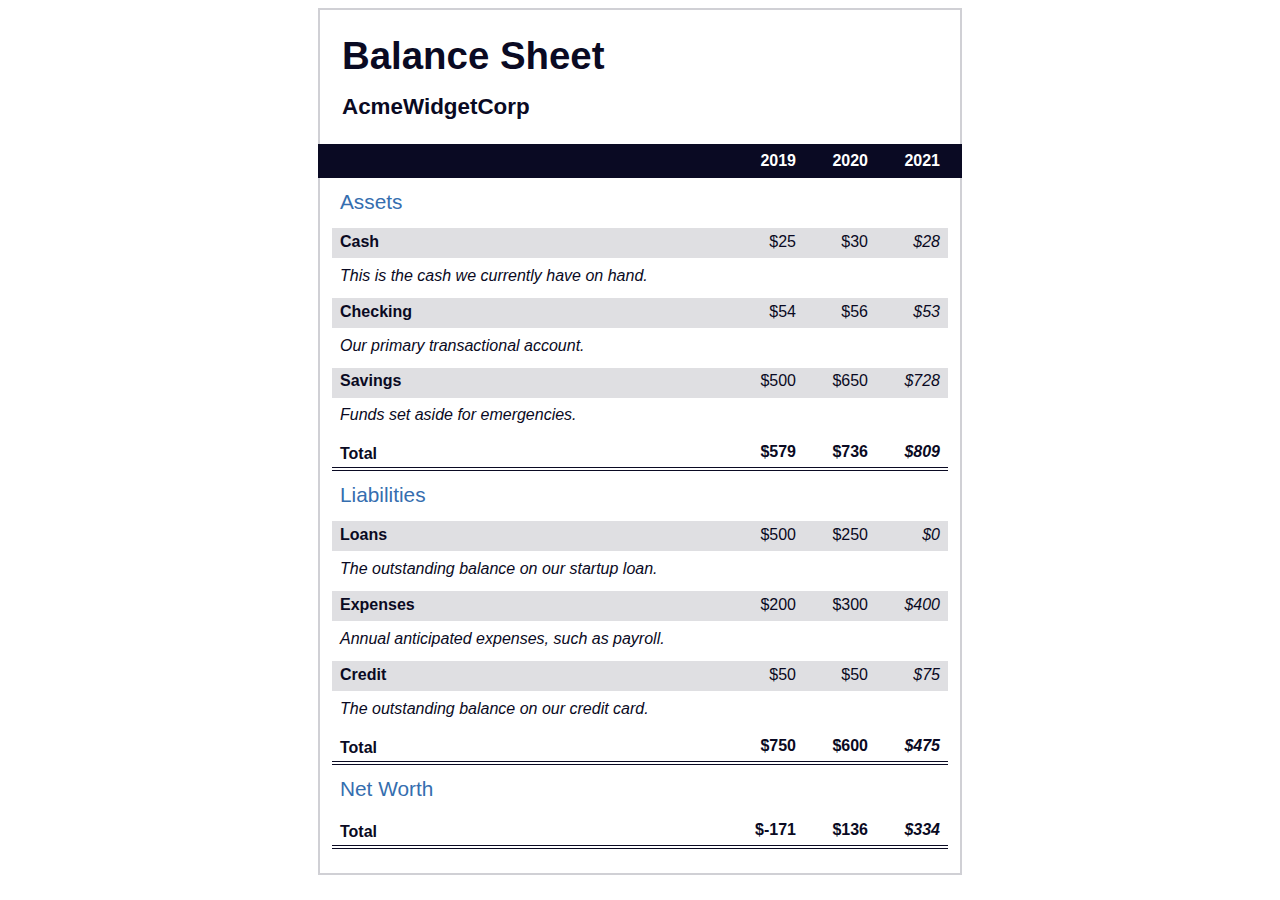
<file: BalanceSheet/index.html>
<!DOCTYPE html>
<html>

<head>
    <meta charset="UTF-8">
    <meta name="viewport" content="width=device-width, initial-scale=1.0">
    <title>Balance Sheet</title>
    <link rel="stylesheet" type="text/css" href="./styles.css">
</head>

<body>
    <main>
        <section>
            <h1>
                <span class="flex">
                    <span>AcmeWidgetCorp</span>
                    <span>Balance Sheet</span>
                </span>
            </h1>
            <div id="years" aria-hidden="true">
                <span class="year">2019</span>
                <span class="year">2020</span>
                <span class="year">2021</span>
            </div>
            <div class="table-wrap">
                <table>
                    <caption>Assets</caption>
                    <thead>
                        <tr>
                            <td></td>
                            <th><span class="sr-only year">2019</span></th>
                            <th><span class="sr-only year">2020</span></th>
                            <th class="current"><span class="sr-only year">2021</span></th>
                        </tr>
                    </thead>
                    <tbody>
                        <tr class="data">
                            <th>Cash <span class="description">This is the cash we currently have on hand.</span></th>
                            <td>$25</td>
                            <td>$30</td>
                            <td class="current">$28</td>
                        </tr>
                        <tr class="data">
                            <th>Checking <span class="description">Our primary transactional account.</span></th>
                            <td>$54</td>
                            <td>$56</td>
                            <td class="current">$53</td>
                        </tr>
                        <tr class="data">
                            <th>Savings <span class="description">Funds set aside for emergencies.</span></th>
                            <td>$500</td>
                            <td>$650</td>
                            <td class="current">$728</td>
                        </tr>
                        <tr class="total">
                            <th>Total <span class="sr-only">Assets</span></th>
                            <td>$579</td>
                            <td>$736</td>
                            <td class="current">$809</td>
                        </tr>
                    </tbody>
                </table>
                <table>
                    <caption>Liabilities</caption>
                    <thead>
                        <tr>
                            <td></td>
                            <th><span class="sr-only">2019</span></th>
                            <th><span class="sr-only">2020</span></th>
                            <th><span class="sr-only">2021</span></th>
                        </tr>
                    </thead>
                    <tbody>
                        <tr class="data">
                            <th>Loans <span class="description">The outstanding balance on our startup loan.</span></th>
                            <td>$500</td>
                            <td>$250</td>
                            <td class="current">$0</td>
                        </tr>
                        <tr class="data">
                            <th>Expenses <span class="description">Annual anticipated expenses, such as payroll.</span>
                            </th>
                            <td>$200</td>
                            <td>$300</td>
                            <td class="current">$400</td>
                        </tr>
                        <tr class="data">
                            <th>Credit <span class="description">The outstanding balance on our credit card.</span></th>
                            <td>$50</td>
                            <td>$50</td>
                            <td class="current">$75</td>
                        </tr>
                        <tr class="total">
                            <th>Total <span class="sr-only">Liabilities</span></th>
                            <td>$750</td>
                            <td>$600</td>
                            <td class="current">$475</td>
                        </tr>
                    </tbody>
                </table>
                <table>
                    <caption>Net Worth</caption>
                    <thead>
                        <tr>
                            <td></td>
                            <th><span class="sr-only">2019</span></th>
                            <th><span class="sr-only">2020</span></th>
                            <th><span class="sr-only">2021</span></th>
                        </tr>
                    </thead>
                    <tbody>
                        <tr class="total">
                            <th>Total <span class="sr-only">Net Worth</span></th>
                            <td>$-171</td>
                            <td>$136</td>
                            <td class="current">$334</td>
                        </tr>
                    </tbody>
                </table>
            </div>
        </section>
    </main>
</body>

</html>
</file>
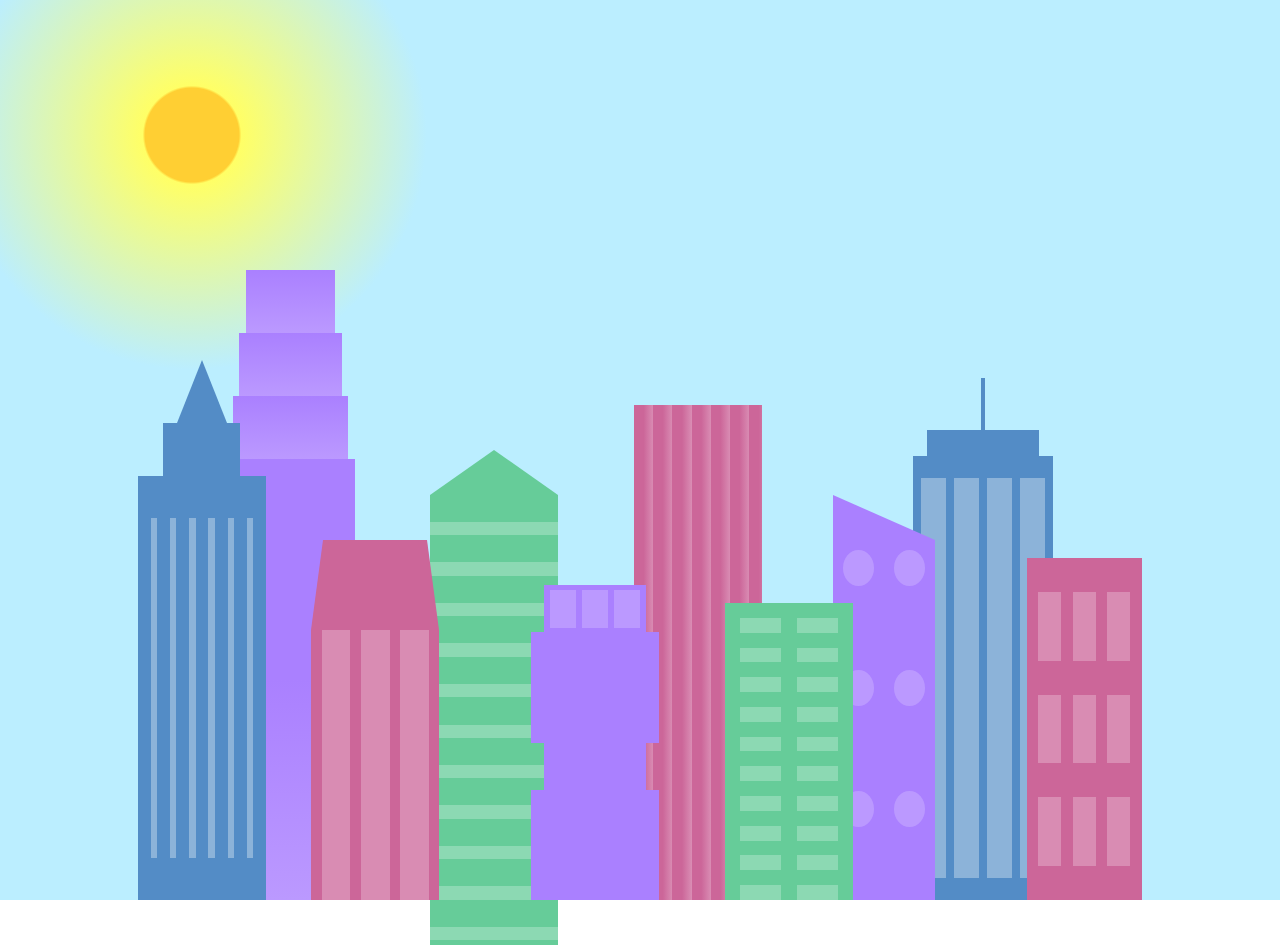
<file: CitySkyline/index.html>
<!DOCTYPE html>
<html lang="en">    
  <head>
    <meta charset="UTF-8">
    <meta name="viewport" content="width=device-width, initial-scale=1.0">
    <title>City Skyline</title>
    <link href="styles.css" rel="stylesheet" />   
  </head>

  <body>
    <div class="background-buildings sky">
      <div></div>
      <div></div>
      <div class="bb1 building-wrap">
        <div class="bb1a bb1-window"></div>
        <div class="bb1b bb1-window"></div>
        <div class="bb1c bb1-window"></div>
        <div class="bb1d"></div>
      </div>
      <div class="bb2">
        <div class="bb2a"></div>
        <div class="bb2b"></div>
      </div>
      <div class="bb3"></div>
      <div></div>
      <div class="bb4 building-wrap">
        <div class="bb4a"></div>
        <div class="bb4b"></div>
        <div class="bb4c window-wrap">
          <div class="bb4-window"></div>
          <div class="bb4-window"></div>
          <div class="bb4-window"></div>
          <div class="bb4-window"></div>
        </div>
      </div>
      <div></div>
      <div></div>
    </div>

    <div class="foreground-buildings">
      <div></div>
      <div></div>
      <div class="fb1 building-wrap">
        <div class="fb1a"></div>
        <div class="fb1b"></div>
        <div class="fb1c"></div>
      </div>
      <div class="fb2">
        <div class="fb2a"></div>
        <div class="fb2b window-wrap">
          <div class="fb2-window"></div>
          <div class="fb2-window"></div>
          <div class="fb2-window"></div>
        </div>
      </div>
      <div></div>
      <div class="fb3 building-wrap">
        <div class="fb3a window-wrap">
          <div class="fb3-window"></div>
          <div class="fb3-window"></div>
          <div class="fb3-window"></div>
        </div>
        <div class="fb3b"></div>
        <div class="fb3a"></div>
        <div class="fb3b"></div>
      </div>
      <div class="fb4">
        <div class="fb4a"></div>
        <div class="fb4b">
          <div class="fb4-window"></div>
          <div class="fb4-window"></div>
          <div class="fb4-window"></div>
          <div class="fb4-window"></div>
          <div class="fb4-window"></div>
          <div class="fb4-window"></div>
        </div>
      </div>
      <div class="fb5"></div>
      <div class="fb6"></div>
      <div></div>
      <div></div>
    </div>
  </body>
</html>
</file>
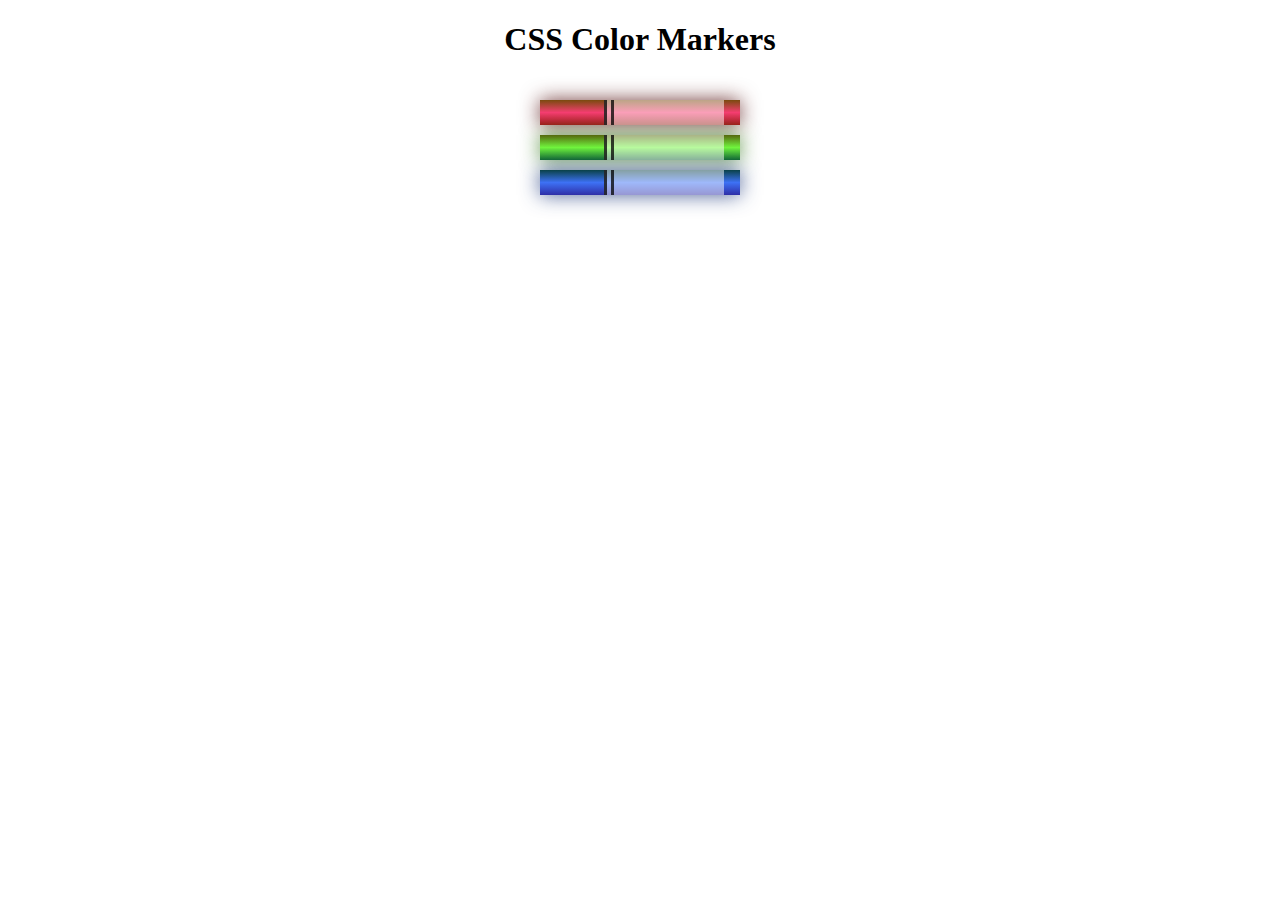
<file: ColoredMarkers/index.html>
<!DOCTYPE html>
<html lang="en">
  <head>
    <meta charset="utf-8">
    <meta name="viewport" content="width=device-width, initial-scale=1.0">
    <title>Colored Markers</title>
    <link rel="stylesheet" type="text/css" href="styles.css">
  </head>
  <body>
    <h1>CSS Color Markers</h1>
    <div class="container">
      <div class="marker red">
        <div class="cap"></div>
        <div class="sleeve"></div>
      </div>
      <div class="marker green">
        <div class="cap"></div>
        <div class="sleeve"></div>
      </div>
      <div class="marker blue">
        <div class="cap"></div>
        <div class="sleeve"></div>
      </div>
    </div>
  </body>
</html>
</file>
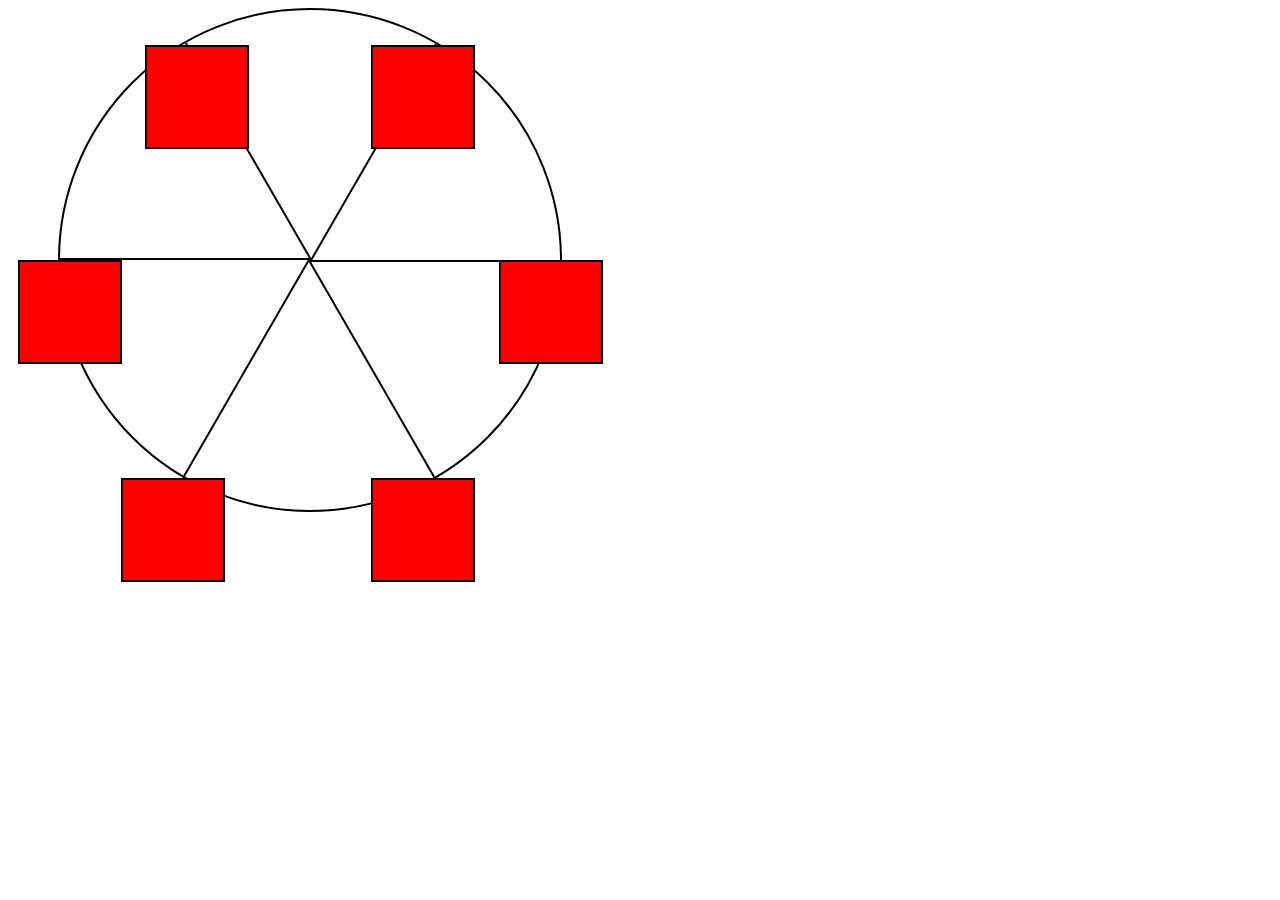
<file: FerrisWheel/index.html>
<!DOCTYPE html>
<html lang="en">
  <head>
    <meta charset="UTF-8">
    <title>Ferris Wheel</title>
    <link rel="stylesheet" href="./styles.css">
  </head>
  <body>
    <div class="wheel">
      <span class="line"></span>
      <span class="line"></span>
      <span class="line"></span>
      <span class="line"></span>
      <span class="line"></span>
      <span class="line"></span>

      <div class="cabin"></div>
      <div class="cabin"></div>
      <div class="cabin"></div>
      <div class="cabin"></div>
      <div class="cabin"></div>
      <div class="cabin"></div>
    </div>
  </body>
</html>
</file>
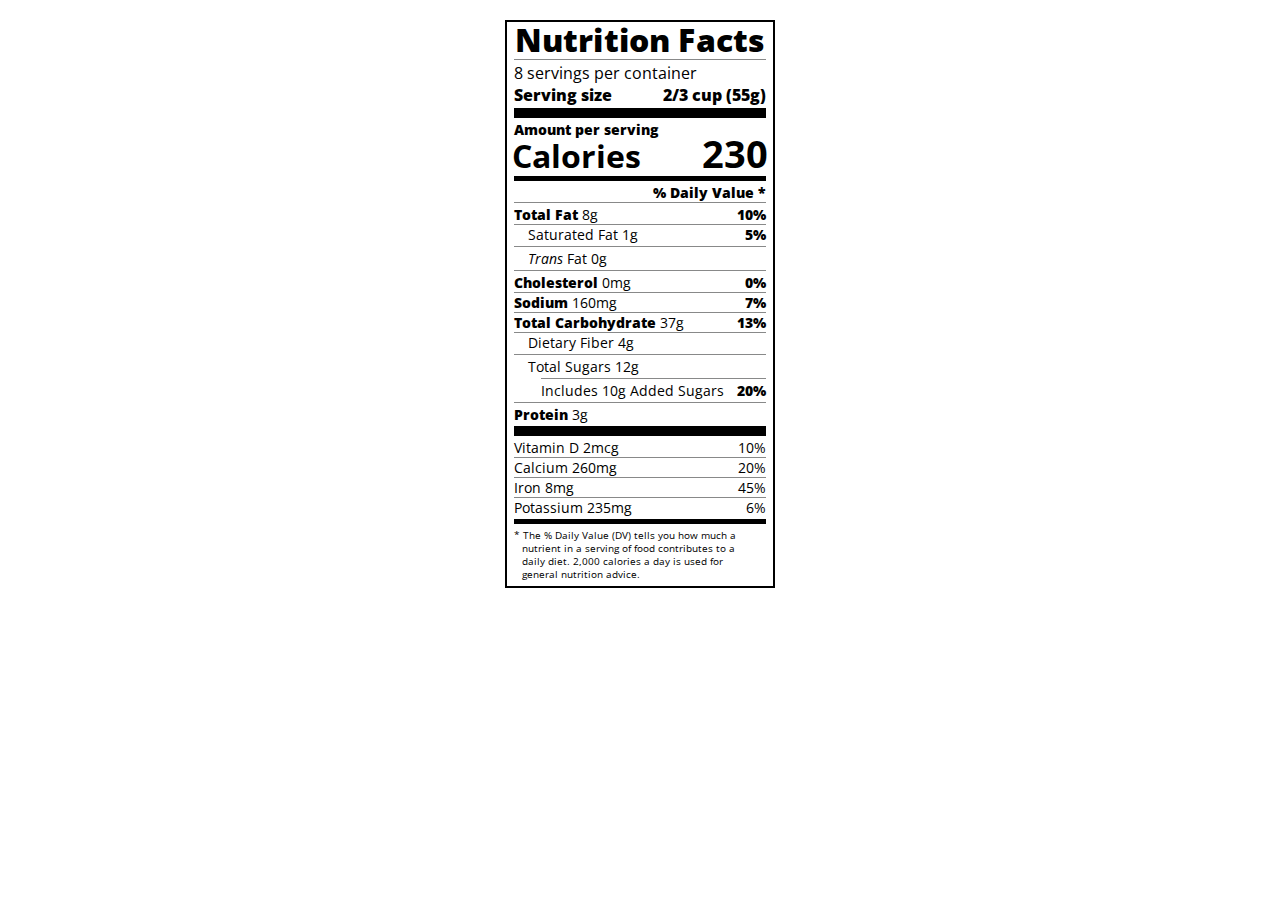
<file: NutritionLabel/index.html>
<!DOCTYPE html>
<html lang="en">

<head>
    <meta charset="UTF-8">
    <title>Nutrition Label</title>
    <link href="https://fonts.googleapis.com/css?family=Open+Sans:400,700,800" rel="stylesheet">
    <link href="./styles.css" rel="stylesheet">
</head>

<body>
    <div class="label">
        <header>
            <h1 class="bold">Nutrition Facts</h1>
            <div class="divider"></div>
            <p>8 servings per container</p>
            <p class="bold">Serving size <span class="right">2/3 cup (55g)</span></p>
        </header>
        <div class="divider lg"></div>
        <div class="calories-info">
            <p class="bold sm-text">Amount per serving</p>
            <h1>Calories <span class="right">230</span></h1>
        </div>
        <div class="divider md"></div>
        <div class="daily-value sm-text">
            <p class="right bold no-divider">% Daily Value *</p>
            <div class="divider"></div>
            <p><span class="bold">Total Fat</span> 8g <span class="bold right">10%</span></p>
            <p class="indent no-divider">Saturated Fat 1g <span class="bold right">5%</span></p>
            <div class="divider"></div>
            <p class="indent no-divider"><i>Trans</i> Fat 0g</p>
            <div class="divider"></div>
            <p><span class="bold">Cholesterol</span> 0mg <span class="right bold">0%</span></p>
            <p><span class="bold">Sodium</span> 160mg <span class="right bold">7%</span></p>
            <p><span class="bold">Total Carbohydrate</span> 37g <span class="right bold">13%</span></p>
            <p class="indent no-divider">Dietary Fiber 4g</p>
            <div class="divider"></div>
            <p class="indent no-divider">Total Sugars 12g</p>
            <div class="divider dbl-indent"></div>
            <p class="dbl-indent no-divider">Includes 10g Added Sugars <span class="right bold">20%</span>
            <div class="divider"></div>
            <p class="no-divider"><span class="bold">Protein</span> 3g</p>
            <div class="divider lg"></div>
            <p>Vitamin D 2mcg <span class="right">10%</span></p>
            <p>Calcium 260mg <span class="right">20%</span></p>
            <p>Iron 8mg <span class="right">45%</span></p>
            <p class="no-divider">Potassium 235mg <span class="right">6%</span></p>
        </div>
        <div class="divider md"></div>
        <p class="note">* The % Daily Value (DV) tells you how much a nutrient in a serving of food contributes to a
            daily diet. 2,000 calories a day is used for general nutrition advice.</p>
    </div>
</body>

</html>
</file>
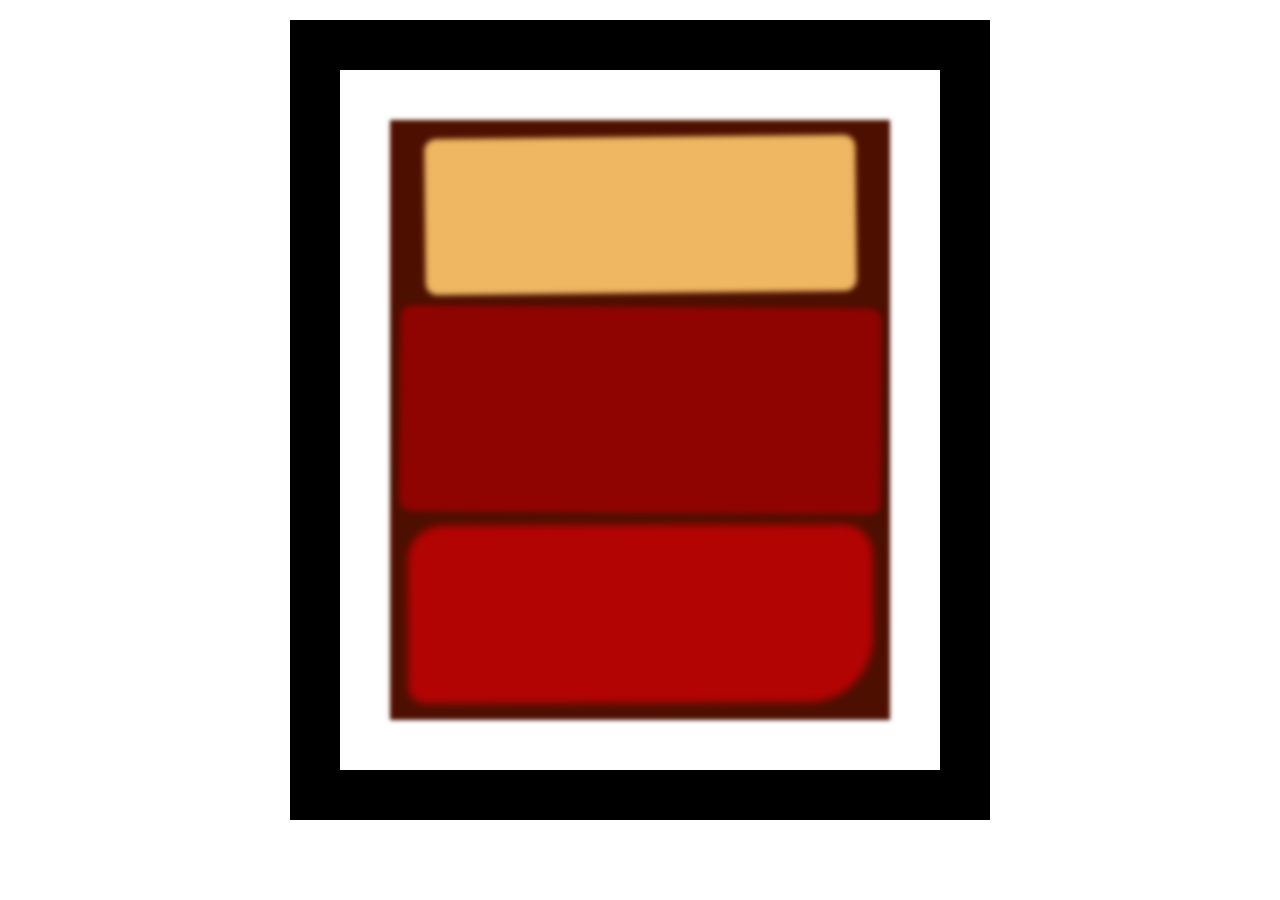
<file: Painting/index.html>
<!DOCTYPE html>
<html lang="en">

<head>
    <meta charset="UTF-8">
    <title>Rothko Painting</title>
    <link href="./styles.css" rel="stylesheet">
</head>

<body>
    <div class="frame">
        <div class="canvas">
            <div class="one"></div>
            <div class="two"></div>
            <div class="three"></div>
        </div>
    </div>
</body>

</html>
</file>
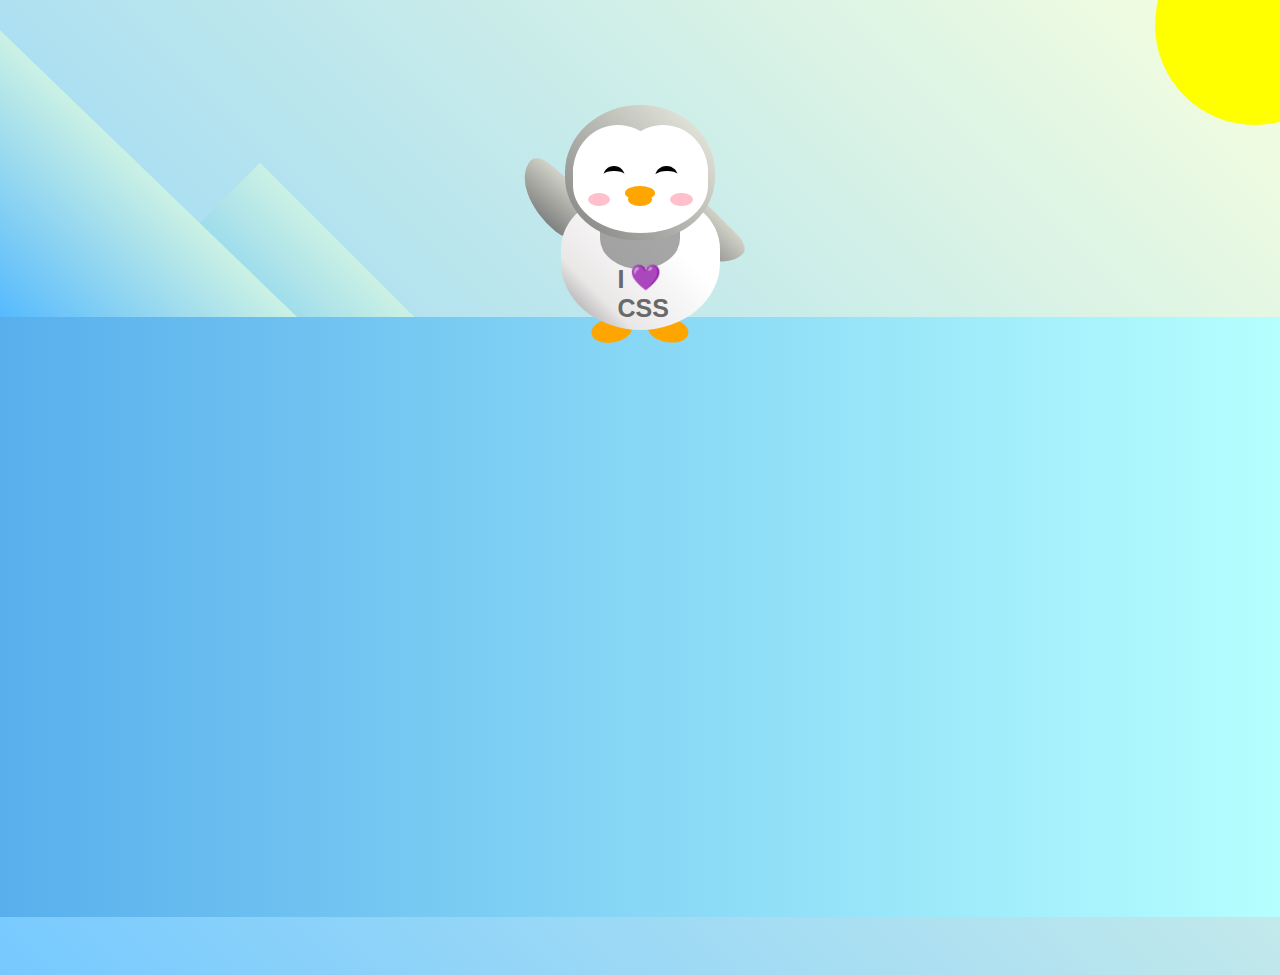
<file: Penguin/index.html>
<!DOCTYPE html>
<html lang="en">
  <head>
    <meta charset="UTF-8" />
    <link rel="stylesheet" href="./styles.css" />
    <title>Penguin</title>
    <meta name="viewport" content="width=device-width, initial-scale=1.0" />
  </head>

  <body>
    <div class="left-mountain"></div>
    <div class="back-mountain"></div>
    <div class="sun"></div>
    <div class="penguin">
      <div class="penguin-head">
        <div class="face left"></div>
        <div class="face right"></div>
        <div class="chin"></div>
        <div class="eye left">
          <div class="eye-lid"></div>
        </div>
        <div class="eye right">
          <div class="eye-lid"></div>
        </div>
        <div class="blush left"></div>
        <div class="blush right"></div>
        <div class="beak top"></div>
        <div class="beak bottom"></div>
      </div>
      <div class="shirt">
        <div>💜</div>
        <p>I CSS</p>
      </div> 
      <div class="penguin-body">
        <div class="arm left"></div>
        <div class="arm right"></div>
        <div class="foot left"></div>
        <div class="foot right"></div>
      </div>
    </div>

    <div class="ground"></div>
  </body>
</html>
</file>
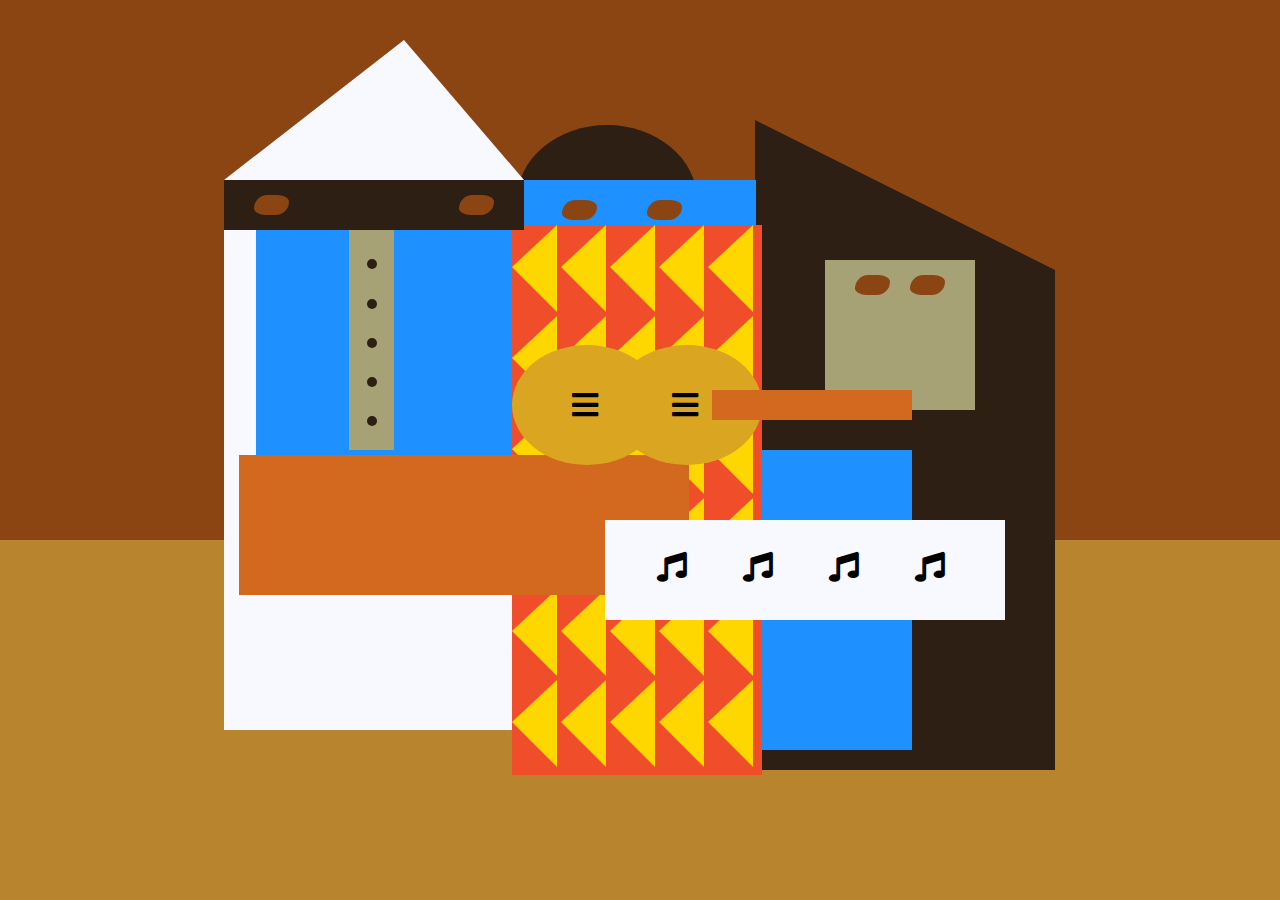
<file: PicassoPainting/index.html>
<!DOCTYPE html>
<html lang="en">
  <head>
    <meta charset="UTF-8">
    <meta name="viewport" content="width=device-width, initial-scale=1.0">
    <title>Picasso Painting</title>
    <link rel="stylesheet" href="./styles.css" />
    <link rel="stylesheet" href="https://use.fontawesome.com/releases/v5.8.2/css/all.css">
  </head>
  <body>
    <div id="back-wall"></div>
    <div class="characters">
      <div id="offwhite-character">
        <div id="white-hat"></div>
        <div id="black-mask">
          <div class="eyes left"></div>
          <div class="eyes right"></div>
        </div>
        <div id="gray-instrument">
          <div class="black-dot"></div>
          <div class="black-dot"></div>
          <div class="black-dot"></div>
          <div class="black-dot"></div>
          <div class="black-dot"></div>
        </div>
        <div id="tan-table"></div>
      </div>
      <div id="black-character">
        <div id="black-hat"></div>
        <div id="gray-mask">
          <div class="eyes left"></div>
          <div class="eyes right"></div>
        </div>
        <div id="white-paper">
          <i class="fas fa-music"></i>
          <i class="fas fa-music"></i>
          <i class="fas fa-music"></i>
          <i class="fas fa-music"></i>
        </div>
      </div>
      <div class="blue" id="blue-left"></div>
      <div class="blue" id="blue-right"></div>
      <div id="orange-character">
        <div id="black-round-hat"></div>
        <div id="eyes-div">
          <div class="eyes left"></div>
          <div class="eyes right"></div>
        </div>
        <div id="triangles">
          <div class="triangle"></div>
          <div class="triangle"></div>
          <div class="triangle"></div>
          <div class="triangle"></div>
          <div class="triangle"></div>
          <div class="triangle"></div>
          <div class="triangle"></div>
          <div class="triangle"></div>
          <div class="triangle"></div>
          <div class="triangle"></div>
          <div class="triangle"></div>
          <div class="triangle"></div>
          <div class="triangle"></div>
          <div class="triangle"></div>
          <div class="triangle"></div>
          <div class="triangle"></div>
          <div class="triangle"></div>
          <div class="triangle"></div>
          <div class="triangle"></div>
          <div class="triangle"></div>
          <div class="triangle"></div>
          <div class="triangle"></div>
          <div class="triangle"></div>
          <div class="triangle"></div>
          <div class="triangle"></div>
          <div class="triangle"></div>
          <div class="triangle"></div>
          <div class="triangle"></div>
          <div class="triangle"></div>
          <div class="triangle"></div>
        </div>
        <div id="guitar">
          <div class="guitar" id="guitar-left">
            <i class="fas fa-bars"></i>
          </div>
          <div class="guitar" id="guitar-right">
            <i class="fas fa-bars"></i>
          </div>
          <div id="guitar-neck"></div>
        </div>
      </div>
    </div>
  </body>
</html>
</file>
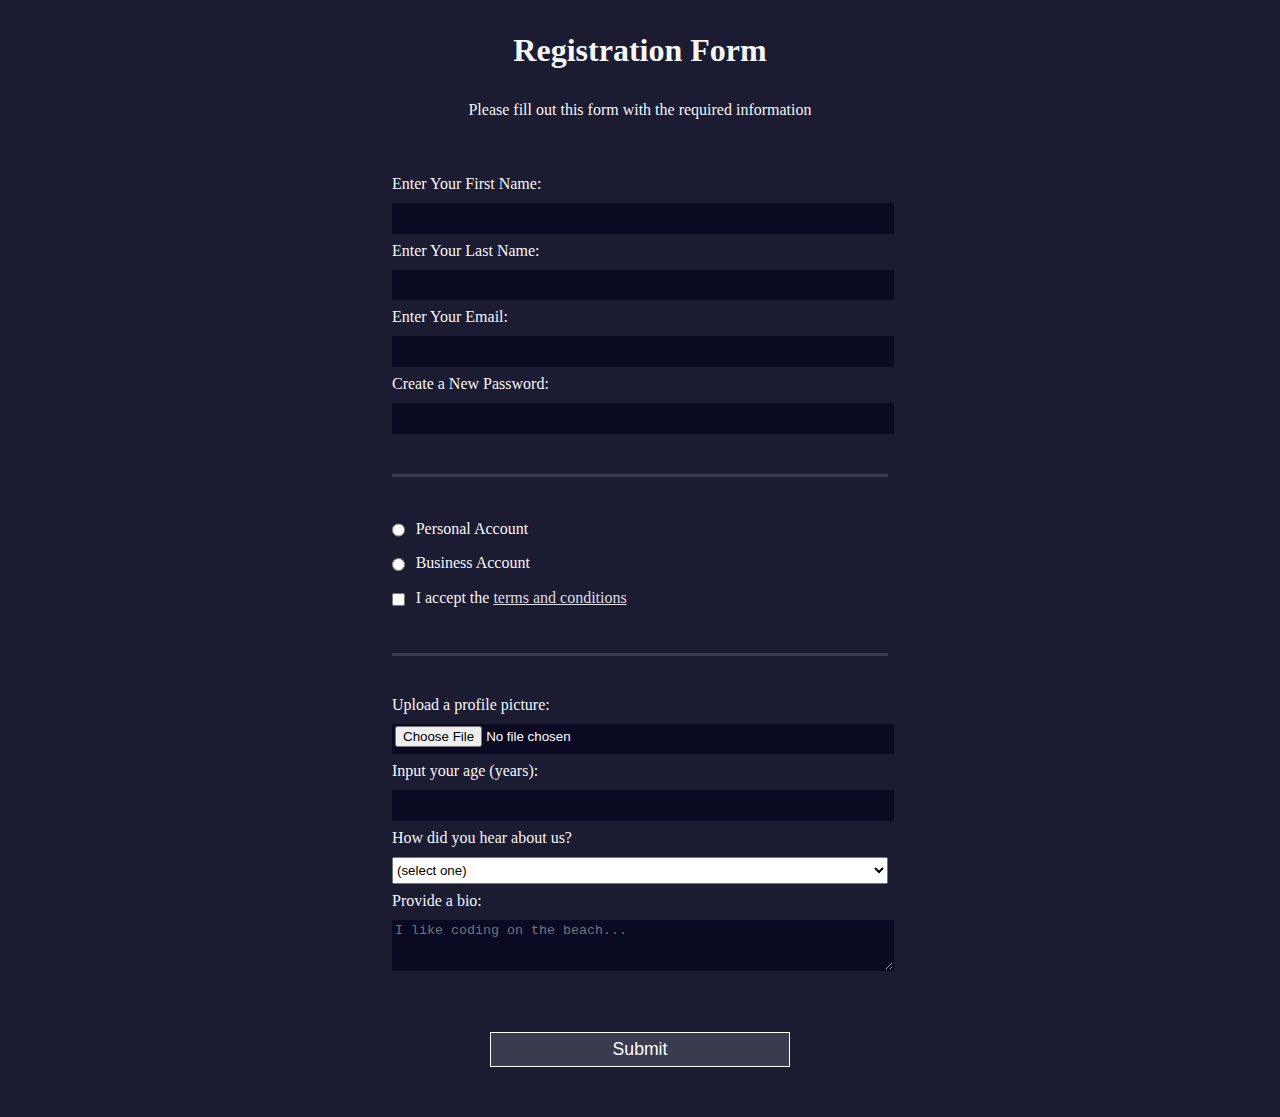
<file: RegistrationForm/index.html>
<!DOCTYPE html>
<html>

<head>
    <title>Registration Form</title>
    <link rel="stylesheet" type="text/css" href="styles.css" />
</head>

<body>
    <h1>Registration Form</h1>
    <p>Please fill out this form with the required information</p>
    <form action='https://register-demo.freecodecamp.org'>
        <fieldset>
            <label>Enter Your First Name: <input type="text" name="first-name" required /></label>
            <label>Enter Your Last Name: <input type="text" name="last-name" required /></label>
            <label>Enter Your Email: <input type="email" name="email" required /></label>
            <label>Create a New Password: <input type="password" name="password" pattern="[a-z0-5]{8,}"
                    required /></label>
        </fieldset>
        <fieldset>
            <label><input type="radio" name="account-type" class="inline" /> Personal Account</label>
            <label><input type="radio" name="account-type" class="inline" /> Business Account</label>
            <label>
                <input type="checkbox" name="terms" class="inline" required /> I accept the <a
                    href="https://www.freecodecamp.org/news/terms-of-service/">terms and conditions</a>
            </label>
        </fieldset>
        <fieldset>
            <label>Upload a profile picture: <input type="file" name="file" /></label>
            <label>Input your age (years): <input type="number" name="age" min="13" max="120" />
            </label>
            <label>How did you hear about us?
                <select name="referrer">
                    <option value="">(select one)</option>
                    <option value="1">freeCodeCamp News</option>
                    <option value="2">freeCodeCamp YouTube Channel</option>
                    <option value="3">freeCodeCamp Forum</option>
                    <option value="4">Other</option>
                </select>
            </label>
            <label>Provide a bio:
                <textarea name="bio" rows="3" cols="30" placeholder="I like coding on the beach..."></textarea>
            </label>
        </fieldset>
        <input type="submit" value="Submit" />
    </form>
</body>

</html>
</file>
<file: BalanceSheet/styles.css>
span[class~="sr-only"] {
  border: 0 !important;
  clip: rect(1px, 1px, 1px, 1px) !important;
  clip-path: inset(50%) !important;
  -webkit-clip-path: inset(50%) !important;
  height: 1px !important;
  width: 1px !important;
  position: absolute !important;
  overflow: hidden !important;
  white-space: nowrap !important;
  padding: 0 !important;
  margin: -1px !important;
}

html {
  box-sizing: border-box;
}

body {
  font-family: sans-serif;
  color: #0a0a23;
}

h1 {
  max-width: 37.25rem;
  margin: 0 auto;
  padding: 1.5rem 1.25rem;
}

h1 .flex {
  display: flex;
  flex-direction: column-reverse;
  gap: 1rem;
}

h1 .flex span:first-of-type {
  font-size: 0.7em;
}

h1 .flex span:last-of-type {
  font-size: 1.2em;
}

section {
  max-width: 40rem;
  margin: 0 auto;
  border: 2px solid #d0d0d5;
}

#years {
  display: flex;
  justify-content: flex-end;
  position: sticky;
  top: 0;
  background: #0a0a23;
  color: #fff;
  z-index: 999;
  padding: 0.5rem calc(1.25rem + 2px) 0.5rem 0;
  margin: 0 -2px;
}

#years span[class] {
  font-weight: bold;
  width: 4.5rem;
  text-align: right;
}

.table-wrap {
  padding: 0 0.75rem 1.5rem 0.75rem;
}

table {
  border-collapse: collapse;
  border: 0;
  width: 100%;
  position: relative;
  margin-top: 3rem;
}

table caption {
  color: #356eaf;
  font-size: 1.3em;
  font-weight: normal;
  position: absolute;
  top: -2.25rem;
  left: 0.5rem;
}

tbody td {
  width: 100vw;
  min-width: 4rem;
  max-width: 4rem;
}

tbody th {
  width: calc(100% - 12rem);
}

tr[class="total"] {
  border-bottom: 4px double #0a0a23;
  font-weight: bold;
}

tr[class="total"] th {
  text-align: left;
  padding: 0.5rem 0 0.25rem 0.5rem;
}

tr.total td {
  text-align: right;
  padding: 0 0.25rem;
}

tr.total td:nth-of-type(3) {
  padding-right: 0.5rem;
}

tr.total:hover {
  background-color: #99c9ff;
}

td.current {
  font-style: italic;
}

tr.data {
  background-image: linear-gradient(
    to bottom,
    #dfdfe2 1.845rem,
    white 1.845rem
  );
}

tr.data th {
  text-align: left;
  padding-top: 0.3rem;
  padding-left: 0.5rem;
}

tr.data th .description {
  display: block;
  font-weight: normal;
  font-style: italic;
  padding: 1rem 0 0.75rem;
  margin-right: -13.5rem;
}

tr.data td {
  vertical-align: top;
  padding: 0.3rem 0.25rem 0;
  text-align: right;
}
tr.data td:last-of-type {
  padding-right: 0.5rem;
}
</file>
<file: CitySkyline/styles.css>
:root {
    --building-color1: #aa80ff;
    --building-color2: #66cc99;
    --building-color3: #cc6699;
    --building-color4: #538cc6;
    --window-color1: #bb99ff;
    --window-color2: #8cd9b3;
    --window-color3: #d98cb3;
    --window-color4: #8cb3d9;
  }
  
  * {
    box-sizing: border-box;
  }
  
  body {
    height: 100vh;
    margin: 0;
    overflow: hidden;
  }
  
  .background-buildings, .foreground-buildings {
    width: 100%;
    height: 100%;
    display: flex;
    align-items: flex-end;
    justify-content: space-evenly;
    position: absolute;
    top: 0;
  }
  
  .building-wrap {
    display: flex;
    flex-direction: column;
    align-items: center;
  }
  
  .window-wrap {
    display: flex;
    align-items: center;
    justify-content: space-evenly;
  }
  
   .sky {
    background: radial-gradient(
        closest-corner circle at 15% 15%,
        #ffcf33,
        #ffcf33 20%,
        #ffff66 21%,
        #bbeeff 100%
      );
  } 
  
  /* BACKGROUND BUILDINGS - "bb" stands for "background building" */
  .bb1 {
    width: 10%;
    height: 70%;
  }
  
  .bb1a {
    width: 70%;
  }
    
  .bb1b {
    width: 80%;
  }
    
  .bb1c {
    width: 90%;
  }
  
  .bb1d {
    width: 100%;
    height: 70%;
    background: linear-gradient(
        var(--building-color1) 50%,
        var(--window-color1)
      );
  }
  
  .bb1-window {
    height: 10%;
    background: linear-gradient(
        var(--building-color1),
        var(--window-color1)
      );
  }
  
  .bb2 {
    width: 10%;
    height: 50%;
  }
  
  .bb2a {
    border-bottom: 5vh solid var(--building-color2);
    border-left: 5vw solid transparent;
    border-right: 5vw solid transparent;
  }
  
  .bb2b {
    width: 100%;
    height: 100%;
    background: repeating-linear-gradient(
        var(--building-color2),
        var(--building-color2) 6%,
        var(--window-color2) 6%,
        var(--window-color2) 9%
      );
  }
  
  .bb3 {
    width: 10%;
    height: 55%;
    background: repeating-linear-gradient(
        90deg,
        var(--building-color3),
        var(--building-color3),
        var(--window-color3) 15%
      );
  }
  
  .bb4 {
    width: 11%;
    height: 58%;
  }
  
  .bb4a {
    width: 3%;
    height: 10%;
    background-color: var(--building-color4);
  }
  
  .bb4b {
    width: 80%;
    height: 5%;
    background-color: var(--building-color4);
  }
    
  .bb4c {
    width: 100%;
    height: 85%;
    background-color: var(--building-color4);
  }
  
  .bb4-window {
    width: 18%;
    height: 90%;
    background-color: var(--window-color4);
  }
  
  /* FOREGROUND BUILDINGS - "fb" stands for "foreground building" */
  .fb1 {
    width: 10%;
    height: 60%;
  }
  
  .fb1a {
    border-bottom: 7vh solid var(--building-color4);
    border-left: 2vw solid transparent;
    border-right: 2vw solid transparent;
  }
  
  .fb1b {
    width: 60%;
    height: 10%;
    background-color: var(--building-color4);
  }
    
  .fb1c {
    width: 100%;
    height: 80%;
    background: repeating-linear-gradient(
        90deg,
        var(--building-color4),
        var(--building-color4) 10%,
        transparent 10%,
        transparent 15%
      ),
      repeating-linear-gradient(
        var(--building-color4),
        var(--building-color4) 10%,
        var(--window-color4) 10%,
        var(--window-color4) 90%
      );
  }
  
  .fb2 {
    width: 10%;
    height: 40%;
  }
  
  .fb2a {
    width: 100%;
    border-bottom: 10vh solid var(--building-color3);
    border-left: 1vw solid transparent;
    border-right: 1vw solid transparent;
  }
  
  .fb2b {
    width: 100%;
    height: 75%;
    background-color: var(--building-color3);
  }
  
  .fb2-window {
    width: 22%;
    height: 100%;
    background-color: var(--window-color3);
  }
  
  .fb3 {
    width: 10%;
    height: 35%;
  }
    
  .fb3a {
    width: 80%;
    height: 15%;
    background-color: var(--building-color1);
  }
    
  .fb3b {
    width: 100%;
    height: 35%;
    background-color: var(--building-color1);
  }
  
  .fb3-window {
    width: 25%;
    height: 80%;
    background-color: var(--window-color1);
  }
  
  .fb4 {
    width: 8%;
    height: 45%;
    position: relative;
    left: 10%;
  }
  
  .fb4a {
    border-top: 5vh solid transparent;
    border-left: 8vw solid var(--building-color1);
  }
  
  .fb4b {
    width: 100%;
    height: 89%;
    background-color: var(--building-color1);
    display: flex;
    flex-wrap: wrap;
  }
  
  .fb4-window {
    width: 30%;
    height: 10%;
    border-radius: 50%;
    background-color: var(--window-color1);
    margin: 10%;
  }
  
  .fb5 {
    width: 10%;
    height: 33%;
    position: relative;
    right: 10%;
    background: repeating-linear-gradient(
        var(--building-color2),
        var(--building-color2) 5%,
        transparent 5%,
        transparent 10%
      ),
      repeating-linear-gradient(
        90deg,
        var(--building-color2),
        var(--building-color2) 12%,
        var(--window-color2) 12%,
        var(--window-color2) 44%
      );
  }
  
  .fb6 {
    width: 9%;
    height: 38%;
    background: repeating-linear-gradient(
        90deg,
        var(--building-color3),
        var(--building-color3) 10%,
        transparent 10%,
        transparent 30%
      ),
      repeating-linear-gradient(
        var(--building-color3),
        var(--building-color3) 10%,
        var(--window-color3) 10%,
        var(--window-color3) 30%
      );
  }
  
  @media (max-width: 1000px) {
    :root {
      --building-color1: #000;
      --building-color2: #000;
      --building-color3: #000;
      --building-color4: #000;
        --window-color1: #777;
    --window-color2: #777;
    --window-color3: #777;
    --window-color4: #777;
    }
    .sky {
      background: radial-gradient(
          closest-corner circle at 15% 15%,
          #ccc,
          #ccc 20%,
          #445 21%,
          #223 100%
        );
    }
  }
</file>
<file: ColoredMarkers/styles.css>
h1 {
    text-align: center;
}

.container {
    background-color: rgb(255, 255, 255);
    padding: 10px 0;
}

.marker {
    width: 200px;
    height: 25px;
    margin: 10px auto;
}

.cap {
    width: 60px;
    height: 25px;
}

.sleeve {
    width: 110px;
    height: 25px;
    background-color: rgba(255, 255, 255, 0.5);
    border-left: 10px double rgba(0, 0, 0, 0.75);
}

.cap,
.sleeve {
    display: inline-block;
}

.red {
    background: linear-gradient(rgb(122, 74, 14), rgb(245, 62, 113), rgb(162, 27, 27));
    box-shadow: 0 0 20px 0 rgba(83, 14, 14, 0.8);
}

.green {
    background: linear-gradient(#55680D, #71F53E, #116C31);
    box-shadow: 0 0 20px 0 #3B7E20CC;
}

.blue {
    background: linear-gradient(hsl(186, 76%, 16%), hsl(223, 90%, 60%), hsl(240, 56%, 42%));
    box-shadow: 0 0 20px 0 hsla(223, 59%, 31%, 0.8);
}
</file>
<file: FerrisWheel/styles.css>
.wheel {
    border: 2px solid black;
    border-radius: 50%;
    margin-left: 50px;
    position: absolute;
    height: 55vw;
    width: 55vw;
    max-width: 500px;
    max-height: 500px;
    animation-name: wheel;
    animation-duration: 10s;
    animation-iteration-count: infinite;
    animation-timing-function: linear;
  }
  
  .line {
    background-color: black;
    width: 50%;
    height: 2px;
    position: absolute;
    top: 50%;
    left: 50%;
    transform-origin: 0% 0%;
  }
  
  .line:nth-of-type(2) {
    transform: rotate(60deg);
  }
  .line:nth-of-type(3) {
    transform: rotate(120deg);
  }
  .line:nth-of-type(4) {
    transform: rotate(180deg);
  }
  .line:nth-of-type(5) {
    transform: rotate(240deg);
  }
  .line:nth-of-type(6) {
    transform: rotate(300deg);
  }
  
  .cabin {
    background-color: red;
    width: 20%;
    height: 20%;
    position: absolute;
    border: 2px solid;
    transform-origin: 50% 0%;
    animation: cabins 10s ease-in-out infinite;
  }
  
  .cabin:nth-of-type(1) {
    right: -8.5%;
    top: 50%;
  }
  .cabin:nth-of-type(2) {
    right: 17%;
    top: 93.5%;
  }
  .cabin:nth-of-type(3) {
    right: 67%;
    top: 93.5%;
  }
  .cabin:nth-of-type(4) {
    left: -8.5%;
    top: 50%;
  }
  .cabin:nth-of-type(5) {
    left: 17%;
    top: 7%;
  }
  .cabin:nth-of-type(6) {
    right: 17%;
    top: 7%;
  }
  
  @keyframes wheel {
     0% {
       transform: rotate(0deg);
     }
     100% {
       transform: rotate(360deg);
     }
  }
  
  @keyframes cabins {
    0% {
      transform: rotate(0deg);
    }
    25% {
      background-color: yellow;
    }
    50% {
      background-color: purple;
    }
    75% {
      background-color: yellow;
    }
    100% {
      transform: rotate(-360deg);
    }
  }
</file>
<file: NutritionLabel/styles.css>
* {
    box-sizing: border-box;
}

html {
    font-size: 16px;
}

body {
    font-family: 'Open Sans', sans-serif;
}

.label {
    border: 2px solid black;
    width: 270px;
    margin: 20px auto;
    padding: 0 7px;
}

header h1 {
    text-align: center;
    margin: -4px 0;
    letter-spacing: 0.15px
}

p {
    margin: 0;
}

.divider {
    border-bottom: 1px solid #888989;
    margin: 2px 0;
    clear: right;
}

.bold {
    font-weight: 800;
}

.right {
    float: right;
}

.lg {
    height: 10px;
}

.lg,
.md {
    background-color: black;
    border: 0;
}

.md {
    height: 5px;
}

.sm-text {
    font-size: 0.85rem;
}

.calories-info h1 {
    margin: -5px -2px;
    overflow: hidden;
}

.calories-info span {
    font-size: 1.2em;
    margin-top: -7px;
}

.indent {
    margin-left: 1em;
}

.dbl-indent {
    margin-left: 2em;
}

.daily-value p:not(.no-divider) {
    border-bottom: 1px solid #888989;
}

.note {
    font-size: 0.6rem;
    margin: 5px 0;
    padding: 0 8px;
    text-indent: -8px;
}
</file>
<file: Painting/styles.css>
.canvas {
    width: 500px;
    height: 600px;
    background-color: #4d0f00;
    overflow: hidden;
    filter: blur(2px);
}

.frame {
    border: 50px solid black;
    width: 500px;
    padding: 50px;
    margin: 20px auto;
}

.one {
    width: 425px;
    height: 150px;
    background-color: #efb762;
    margin: 20px auto;
    box-shadow: 0 0 3px 3px #efb762;
    border-radius: 9px;
    transform: rotate(-0.6deg);
}

.two {
    width: 475px;
    height: 200px;
    background-color: #8f0401;
    margin: 0 auto 20px;
    box-shadow: 0 0 3px 3px #8f0401;
    border-radius: 8px 10px;
    transform: rotate(0.4deg);
}

.one,
.two {
    filter: blur(1px);
}

.three {
    width: 91%;
    height: 28%;
    background-color: #b20403;
    margin: auto;
    filter: blur(2px);
    box-shadow: 0 0 5px 5px #b20403;
    border-radius: 30px 25px 60px 12px;
    transform: rotate(-0.2deg)
    }
</file>
<file: Penguin/styles.css>
:root {
    --penguin-face: white;
    --penguin-picorna: orange;
    --penguin-skin: gray;
  }
  
  body {
    background: linear-gradient(45deg, rgb(118, 201, 255), rgb(247, 255, 222));
    margin: 0;
    padding: 0;
    width: 100%;
    height: 100vh;
    overflow: clip;
  }
  
  .left-mountain {
    width: 300px;
    height: 300px;
    background: linear-gradient(rgb(203, 241, 228), rgb(80, 183, 255));
    position: absolute;
    transform: skew(0deg, 44deg);
    z-index: 2;
    margin-top: 100px;
  }
  
  .back-mountain {
    width: 300px;
    height: 300px;
    background: linear-gradient(rgb(203, 241, 228), rgb(47, 170, 255));
    position: absolute;
    z-index: 1;
    transform: rotate(45deg);
    left: 110px;
    top: 225px;
  }
  
  .sun {
    width: 200px;
    height: 200px;
    background-color: yellow;
    position: absolute;
    border-radius: 50%;
    top: -75px;
    right: -75px;
  }
  
  .penguin {
    width: 300px;
    height: 300px;
    margin: auto;
    margin-top: 75px;
    z-index: 4;
    position: relative;
    transition: transform 1s ease-in-out 0ms;
  }
  
  .penguin * {
    position: absolute;
  }
  
  .penguin:active {
    transform: scale(1.5);
    cursor: not-allowed;
  }
  
  .penguin-head {
    width: 50%;
    height: 45%;
    background: linear-gradient(
      45deg,
      var(--penguin-skin),
      rgb(239, 240, 228)
    );
    border-radius: 70% 70% 65% 65%;
    top: 10%;
    left: 25%;
    z-index: 1;
  }
  
  .face {
    width: 60%;
    height: 70%;
    background-color: var(--penguin-face);
    border-radius: 70% 70% 60% 60%;
    top: 15%;
  }
  
  .face.left {
    left: 5%;
  }
  
  .face.right {
    right: 5%;
  }
  
  .chin {
    width: 90%;
    height: 70%;
    background-color: var(--penguin-face);
    top: 25%;
    left: 5%;
    border-radius: 70% 70% 100% 100%;
  }
  
  .eye {
    width: 15%;
    height: 17%;
    background-color: black;
    top: 45%;
    border-radius: 50%;
  }
  
  .eye.left {
    left: 25%;
  }
  
  .eye.right {
    right: 25%;
  }
  
  .eye-lid {
    width: 150%;
    height: 100%;
    background-color: var(--penguin-face);
    top: 25%;
    left: -23%;
    border-radius: 50%;
  }
  
  .blush {
    width: 15%;
    height: 10%;
    background-color: pink;
    top: 65%;
    border-radius: 50%;
  }
  
  .blush.left {
    left: 15%;
  }
  
  .blush.right {
    right: 15%;
  }
  
  .beak {
    height: 10%;
    background-color: var(--penguin-picorna);
    border-radius: 50%;
  }
  
  .beak.top {
    width: 20%;
    top: 60%;
    left: 40%;
  }
  
  .beak.bottom {
    width: 16%;
    top: 65%;
    left: 42%;
  }
  
  .shirt {
    font: bold 25px Helvetica, sans-serif;
    top: 165px;
    left: 127.5px;
    z-index: 1;
    color: #6a6969;
  }
  
  .shirt div {
    font-weight:  initial;
    top: 22.5px;
    left: 12px;
  }
  
  .penguin-body {
    width: 53%;
    height: 45%;
    background: linear-gradient(
      45deg,
      rgb(134, 133, 133) 0%,
      rgb(234, 231, 231) 25%,
      white 67%
    );
    border-radius: 80% 80% 100% 100%;
    top: 40%;
    left: 23.5%;
  }
  
  .penguin-body::before {
    content: "";
    position: absolute;
    width: 50%;
    height: 45%;
    background-color: var(--penguin-skin);
    top: 10%;
    left: 25%;
    border-radius: 0% 0% 100% 100%;
    opacity: 70%;
  }
  
  .arm {
    width: 30%;
    height: 60%;
    background: linear-gradient(
      90deg,
      var(--penguin-skin),
      rgb(209, 210, 199)
    );
    border-radius: 30% 30% 30% 120%;
    z-index: -1;
  }
  
  .arm.left {
    top: 35%;
    left: 5%;
    transform-origin: top left; 
    transform: rotate(130deg) scaleX(-1);
    animation: 3s linear infinite wave;
  }
  
  .arm.right {
    top: 0%;
    right: -5%;
    transform: rotate(-45deg);
  }
  
  @keyframes wave {
    10% {
      transform: rotate(110deg) scaleX(-1);
    }
    20% {
      transform: rotate(130deg) scaleX(-1);
    }
    30% {
      transform: rotate(110deg) scaleX(-1);
    }
    40% {
      transform: rotate(130deg) scaleX(-1);
    }
  }
  
  .foot {
    width:  15%;
    height: 30%;
    background-color: var(--penguin-picorna);
    top: 85%;
    border-radius: 50%;
    z-index: -1;
  }
  
  .foot.left {
    left: 25%;
    transform: rotate(80deg);
  }
  
  .foot.right {
    right: 25%;
    transform: rotate(-80deg);
  }
  
  .ground {
    width: 100vw;
    height: calc(100vh - 300px);
    background: linear-gradient(90deg, rgb(88, 175, 236), rgb(182, 255, 255));
    z-index: 3;
    position: absolute;
    margin-top: -58px;
  }
</file>
<file: PicassoPainting/styles.css>
body {
    background-color: rgb(184, 132, 46);
  }
  
  #back-wall {
    background-color: #8B4513;
    width: 100%;
    height: 60%;
    position: absolute;
    top: 0;
    left: 0;
    z-index: -1;
  }
  
  #offwhite-character {
    width: 300px;
    height: 550px;
    background-color: GhostWhite;
    position: absolute;
    top: 20%;
    left: 17.5%;
  }
  
  #white-hat {
    width: 0;
    height: 0;
    border-style: solid;
    border-width: 0 120px 140px 180px;
    border-top-color: transparent;
    border-right-color: transparent;
    border-bottom-color: GhostWhite;
    border-left-color: transparent;
    position: absolute;
    top: -140px;
    left: 0;
  }
  
  #black-mask {
    width: 100%;
    height: 50px;
    background-color: rgb(45, 31, 19);
    position: absolute;
    top: 0;
    left: 0;
    z-index: 1;
  }
  
  #gray-instrument {
    width: 15%;
    height: 40%;
    background-color: rgb(167, 162, 117);
    position: absolute;
    top: 50px;
    left: 125px;
    z-index: 1;
  }
  
  .black-dot {
    width: 10px;
    height: 10px;
    background-color: rgb(45, 31, 19);
    border-radius: 50%;
    display: block;
    margin: auto;
    margin-top: 65%;
  }
  
  #tan-table {
    width: 450px;
    height: 140px;
    background-color: #D2691E;
    position: absolute;
    top: 275px;
    left: 15px;
    z-index: 1;
  }
  
  #black-character {
    width: 300px;
    height: 500px;
    background-color: rgb(45, 31, 19);
    position: absolute;
    top: 30%;
    left: 59%;
  }
  
  #black-hat {
    width: 0;
    height: 0;
    border-style: solid;
    border-width: 150px 0 0 300px;
    border-top-color: transparent;
    border-right-color: transparent;
    border-bottom-color: transparent;
    border-left-color: rgb(45, 31, 19);
    position: absolute;
    top: -150px;
    left: 0;
  }
  
  #gray-mask {
    width: 150px;
    height: 150px;
    background-color: rgb(167, 162, 117);
    position: absolute;
    top: -10px;
    left: 70px;
  }
  
  #white-paper {
    width: 400px;
    height: 100px;
    background-color: GhostWhite;
    position: absolute;
    top: 250px;
    left: -150px;
    z-index: 1;
  }
  
  .fa-music {
    display: inline-block;
    margin-top: 8%;
    margin-left: 13%;
  }
  
  .blue {
    background-color: #1E90FF;
  }
  
  #blue-left {
    width: 500px;
    height: 300px;
    position: absolute;
    top: 20%;
    left: 20%;
  }
  
  #blue-right {
    width: 400px;
    height: 300px;
    position: absolute;
    top: 50%;
    left: 40%;
  }
  
  #orange-character {
    width: 250px;
    height: 550px;
    background-color: rgb(240, 78, 42);
    position: absolute;
    top: 25%;
    left: 40%;
  }
  
  #black-round-hat {
    width: 180px;
    height: 150px;
    background-color: rgb(45, 31, 19);
    border-radius: 50%;
    position: absolute;
    top: -100px;
    left: 5px;
    z-index: -1;
  }
  
  #eyes-div {
    width: 180px;
    height: 50px;
    position: absolute;
    top: -40px;
    left: 20px;
    z-index: 3;
  }
  
  #triangles {
    width: 250px;
    height: 550px;
  }
  
  .triangle {
    width: 0;
    height: 0;
    border-style: solid;
    border-width: 42px 45px 45px 0;
    border-top-color: transparent;
    border-right-color: Gold; /* yellow */
    border-bottom-color: transparent;
    border-left-color: transparent;
    display: inline-block;
  }
  
  #guitar {
    width: 100%;
    height: 100px;
    position: absolute;
    top: 120px;
    left: 0px;
    z-index: 3;
  }
  
  .guitar {
    width: 150px;
    height: 120px;
    background-color: Goldenrod;
    border-radius: 50%;
  }
  
  #guitar-left {
    position: absolute;
    left: 0px;
  }
  
  #guitar-right {
    position: absolute;
    left: 100px;
  }
  
  .fa-bars {
    display: block;
    margin-top: 30%;
    margin-left: 40%;
  }
  
  #guitar-neck {
    width: 200px;
    height: 30px;
    background-color: #D2691E;
    position: absolute;
    top: 45px;
    left: 200px;
    z-index: 3;
  }
  
  .eyes {
    width: 35px;
    height: 20px;
    background-color: #8B4513;
    border-radius: 20px 50%;
  }
  
  .right {
    position: absolute;
    top: 15px;
    right: 30px;
  }
  
  .left {
    position: absolute;
    top: 15px;
    left: 30px;
  }
  
  .fas{
    font-size:30px;
  }
</file>
<file: RegistrationForm/styles.css>
body {
    width: 100%;
    height: 100vh;
    margin: 0;
    background-color: #1b1b32;
    color: #f5f6f7;
    font-family: Tahoma;
    font-size: 16px;
}

h1,
p {
    margin: 1em auto;
    text-align: center;
}

form {
    width: 60vw;
    max-width: 500px;
    min-width: 300px;
    margin: 0 auto;
    padding-bottom: 2em;
}

fieldset {
    border: none;
    padding: 2rem 0;
}

fieldset:not(:last-of-type) {
    border-bottom: 3px solid #3b3b4f;
}

label {
    display: block;
    margin: 0.5rem 0;
}

a {
color: #dfdfe2;
}

input,
textarea,
select {
    margin: 10px 0 0 0;
    width: 100%;
    min-height: 2em;
}

input,
textarea {
    background-color: #0a0a23;
    border: 1px solid #0a0a23;
    color: #ffffff;
}

.inline {
    width: unset;
    margin: 0 0.5em 0 0;
    vertical-align: middle;
}

input[type="submit"] {
    display: block;
    width: 60%;
    margin: 1em auto;
    height: 2em;
    font-size: 1.1rem;
    background-color: #3b3b4f;
    border-color: white;
    min-width: 300px;
}

input[type="file"] {
    padding: 1px 2px;
}
</file>
